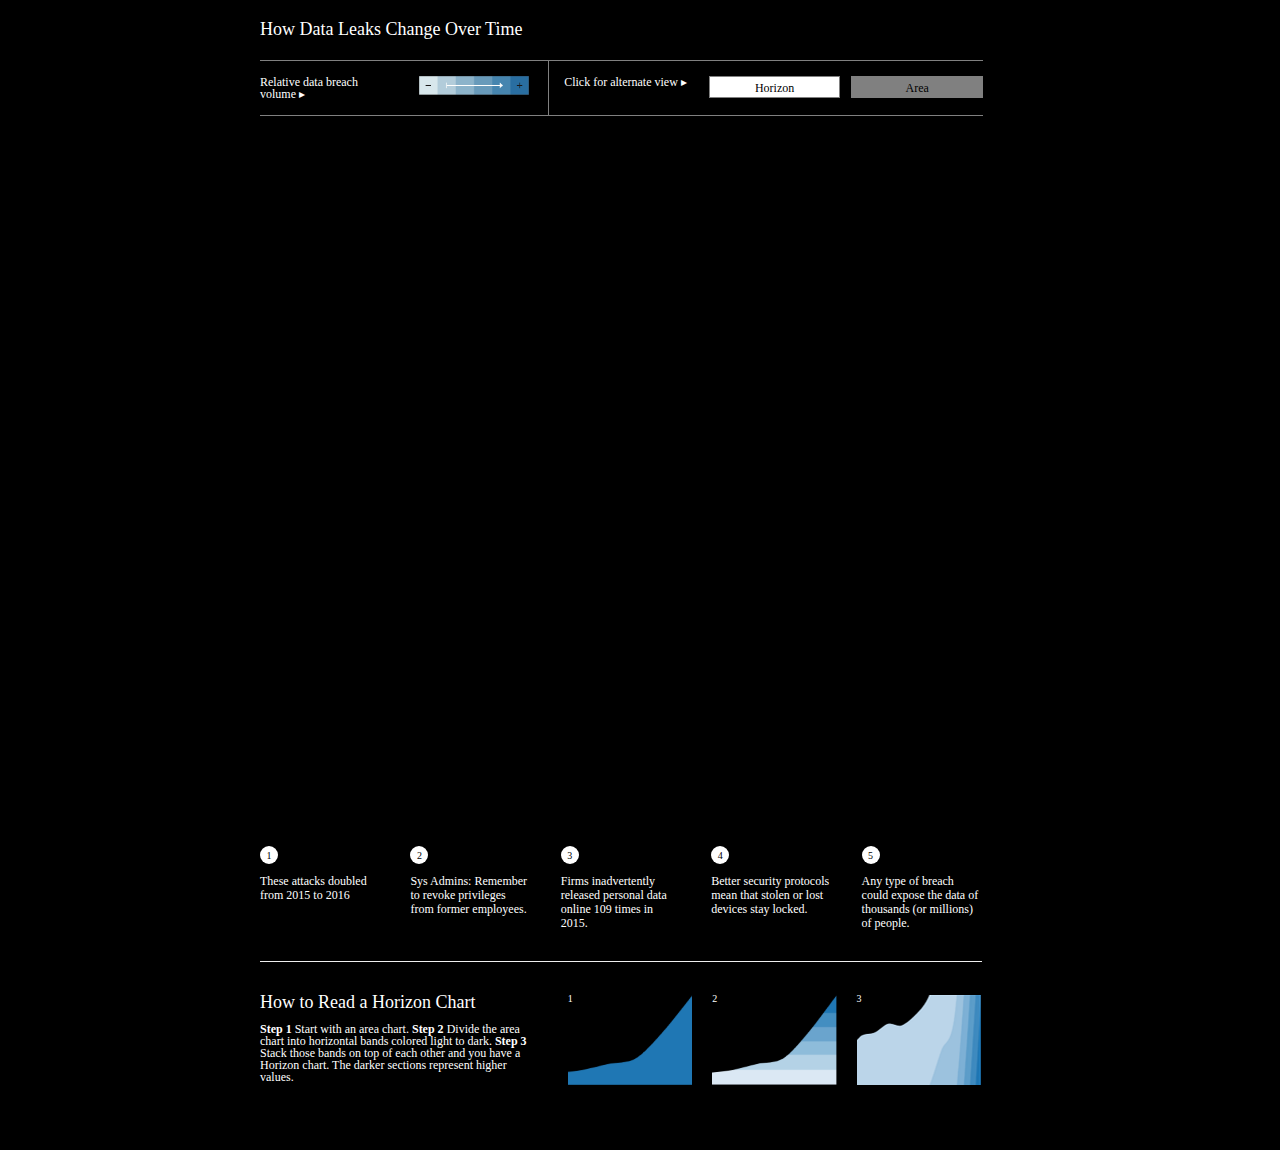
<file: index.html>
<!DOCTYPE html>
<html xmlns="http://www.w3.org/1999/xhtml" xml:lang="en" lang="en">
<!-- TODO: Ask about lowercase fonts -->
<head>
    <title>WIRED | Data Leaks</title>
    <link rel="stylesheet" type="text/css" href="css/bootstrap-light.css">
    <link rel="stylesheet" type="text/css" href="css/style.css">
    <meta charset="utf-8">
    <meta name="author" content="Danielle Carrick">
    <meta name="viewport" content="width=device-width, initial-scale=1">
</head>

<body>
    <script src="//d3js.org/d3.v3.min.js"></script>
    <script src="horizon.js?0.0.1"></script>
    <div id="wrapper">
        <div class="container-fluid">
            <div class="row">
                <div class="col-xs-12">
                    <h3 style="text-align: left;">How Data Leaks Change Over Time</h3>
                </div>
            </div>
            <div class="row top-section">
                <div class="col-5x-2 col-xs-12 rightBorder top-underlying">
                    <div class="col-sm-6 col-xs-4" style="padding-left: 0;">
                        <p>Relative data breach volume&nbsp;&#9656;</p>
                    </div>
                    <div class="col-sm-6 col-xs-8">
                        <img src="img/legend.png" width="110px">
                    </div>
                </div>
                <div class="col-5x-3 col-xs-12 top-underlying remove-padding-right">
                    <div class="col-xs-4 mobile--padding0 remove-padding-right">
                        <p>Click for alternate view&nbsp;&#9656;</p>
                    </div>
                    <div class="col-xs-8 remove-padding-right">
                        <span id="horizon-bands">
                    <button class="area">Area</button>
                    <button class="horizon selected">Horizon</button>

                </span>
                    </div>
                </div>
            </div>
        </div>
        <div id="visual-container">
            <div id="long-axis"></div>
            <div id="horizon-chart">
                <!--  <div id="chart-container"></div> -->
            </div>
        </div>
        <div class="row annotations-container">
            <div class="col-sm-legend col-xs-legend">
                <div class="annotation">
                    <span> 1</span>
                    <p><a href='https://www.wired.com/story/netflix-phishing-scam/?mbid=graphic_cybersecurity' target='_parent'>These attacks doubled from 2015 to 2016</a></p>
                </div>
            </div>
            <div class="col-sm-legend col-xs-legend">
                <div class="annotation">
                    <span>2</span>
                    <p><a href='https://www.wired.com/story/hbo-hacks-game-of-thrones/?mbid=graphic_cybersecurity' target='_parent'>Sys Admins: Remember to revoke privileges from former employees.</a></p>
                </div>
            </div>
            <div class="col-sm-legend col-xs-legend">
                <div class="annotation">
                    <span>3</span>
                    <p><a href='https://www.wired.com/2009/07/health-breaches/?mbid=graphic_cybersecurity' target='_parent'>Firms inadvertently released personal data online 109 times in 2015.</a></p>
                </div>
            </div>
            <div class="col-sm-legend col-xs-legend">
                <div class="annotation">
                    <span>4</span>
                    <p><a href='https://www.wired.com/2010/04/iphone-finder/?mbid=graphic_cybersecurity' target='_parent'>Better security protocols mean that stolen or lost devices stay locked.</a></p>
                </div>
            </div>
            <div class="col-sm-legend col-xs-legend">
                <div class="annotation">
                    <span>5</span>
                    <p><a href='https://www.wired.com/2017/03/protect-icloud-account-juuuuust-case/?mbid=graphic_cybersecurity' target='_parent'>Any type of breach could expose the data of thousands (or millions) of people.</a></p>
                </div>
            </div>
           
        </div>
        <div class="row legend-container">
             <hr class="col-12">
            <div class="col-5x-2 col-xs-12 " style="padding-left: 0;">
                <h3>How to Read a Horizon Chart</h3>
                <p style="margin: 9px 0px 0px 0px;
                            vertical-align: bottom;">
                    <strong style="font-family: OTSolidRegular;">Step 1</strong> Start with an area chart. <strong style="font-family: OTSolidRegular;">Step 2</strong> Divide the area chart into horizontal bands colored light to dark.
                    <strong style="font-family: OTSolidRegular;">Step 3</strong> Stack those bands on top of each other and you have a Horizon chart. The darker sections represent higher values.</p>
            </div>
            <div class="col-5x col-xs-4 mobile--hide" style="margin-left: -6px">
                <img class="legendPic" src="img/Legend_Step1.png">
                <div class="legendNum">1</div>
            </div>
            <div class="col-5x col-xs-4 mobile--hide">
                <img class="legendPic" src="img/Legend_Step2.png">
                <div class="legendNum">2</div>
            </div>
            <div class="col-5x col-xs-4 mobile--hide">
                <img class="legendPic" src="img/Legend_Step3.png">
                <div class="legendNum">3</div>
            </div>
        </div>
    </div>
    <script src="main.js"></script>
</body>

</html>
</file>
<file: css/style.css>
hr {
        clear: both;
    }

    p {
        line-height: 1;
        -webkit-font-smoothing: antialiased;
        -moz-osx-font-smoothing: grayscale;
    }

    text {
        text-rendering: geometricPrecision;
    }

    body {
        background-color: black;
        font-family: OTSolidRegular;
        max-height: 1200px;
        color: white;
    }

    h3 {
        font-family: BrandonBold;
        font-size: 18px;
    }

    .top-section {
        font-size: 12px;
        text-align: left;
        margin: 10px 42px 0px 5px;
        line-height: 1;
        border-bottom: 1px solid grey;
        border-top: 1px solid grey;
    }

    .top-underlying {
        padding: 0;
        padding-top: 15px;
        padding-bottom: 5px;
    }

    .col-sm-legend2 {
        width: 19.4444444444%;
        padding: 0px;
    }

    #horizon-bands {
        /* float: right;*/
    }

    button {
        background-color: grey;
        border: 1px solid grey;
        color: black;
        font-family: OTSolidRegular;
        cursor: pointer;
        border-radius: 0px;
        float: right;
        height: 22px;
        padding: 3px;
        width: 48%;
        padding-top: 5px;
    }

    button.area {
        margin-left: 4%;
    }

    button.horion {}

    button:hover {
        background-color: white;
    }

    .remove-padding {
        padding: 0px;
    }

    .remove-padding-right {
        padding-right: 0px;
    }

    .selected {
        background-color: white;
        outline: none
    }

    .container-fluid h3 {
        margin-left: 5px;
    }

    .rightBorder {
        border-right: 1px solid grey;
    }

    img.legendPic {
        width: 100%;
        margin-top: 20px;
        padding: 0px 10px 10px 10px;
        position: absolute;
        top: 2px;
        height: 100px;
    }

    .legendNum {
        position: absolute;
        top: 19px;
        left: 25px;
        font-family: OTSolidRegular;
        font-size: 10px;
    }

    #wrapper {
        position: relative;
        max-width: 800px;
        height: 1150px;
        overflow: hidden;
        text-align: center;
        margin: 0 auto;
    }

    #visual-container {
        position: relative;
        margin-top: 70px;
        height: 650px;
    }

    #long-axis {
        position: absolute;
        margin-top: -30px;
    }

    #horizon-chart {
        position: absolute;
        z-index: 9999;
    }

    #horizon-controls button {
        text-align: center;
    }

    .axis {
        fill: white;
        font-size: 11px;
        shape-rendering: crispEdges;
    }

    .x-axis {
        position: absolute;
        font-family: OTSolidRegular;
    }

    g.annotation-circles {
        pointer-events: none;
    }

    .y-axis {
        font-family: OTSolidLight;
    }

    .tick line {
        stroke-width: 1;
        stroke: grey;
        shape-rendering: crispEdges;
    }

    #long-axis .tick text {
        font-size: 12px;
    }

    .domain {
        display: none;
    }

    .title-bg {
        fill: black;
        padding: 4px;
        height: 18px;
    }

    .titles {
        fill: white;
        color: white;
        font-size: 11px;
        font-family: ProximaNova;
    }

    .tooltip {
        color: white;
        position: absolute;
    }

    .tooltip-text {
        font-size: 11px;
        shape-rendering: crispEdges;
        font-family: OTSolidBold;
        pointer-events: none;
    }

    .legend {
        font-family: ProximaNova;
        text-align: left;
        color: white;
    }

    #legend-chart .tooltip-container {
        display: none;
    }

    #legend-container {
        margin-right: -70px;
        margin-top: 87px;
    }

    p.legend-title {
        font-family: OTSolidRegular;
    }

    .last {
        display: block;
        margin-top: 20px;
    }

    .legend-container {
        margin: 10px 58px 10px 20px;
    }

    .annotations-container {
        margin: 10px 43px 3px 5px;
    }

    .annotations-container .col-5x {
        padding: 0 10px 0 0;
        margin-bottom: 15px;
    }

    .annotation a:hover {
        text-decoration: underline;
    }

    .annotation {
        text-align: left;
    }

    .annotation span {
        display: block;
        text-align: center;
        border-radius: 50%;
        width: 18px;
        height: 18px;
        background-color: white;
        padding-top: 3px;
        font-size: 10px;
        color: black;
    }


    .annotation a,
    .legend-container {
        font-size: 12px;
        text-decoration: none;
        color: white;
        font-family: ProximaNova;
        text-align: left;
    }

    .annotation p {
        margin-top: 10px;
    }

    .annotation-circles text {
        font-size: 10px;
    }

    @font-face {
        font-family: OTSolidLight;
        src: url(https://static.wired.com/projects/data-leaks/font/oxidesolidot-light-webfont.ttf);
    }

    @font-face {
        font-family: OTSolidRegular;
        src: url(https://static.wired.com/projects/data-leaks/font/oxidesolidot-webfont.ttf);
    }

    @font-face {
        font-family: OTSolidBold;
        src: url(https://static.wired.com/projects/data-leaks/font/oxidesolidot-bold-webfont.ttf);
    }

    @font-face {
        font-family: BrandonBold;
        src: url(https://static.wired.com/projects/data-leaks/font/brandontext-bold-webfont.ttf);
    }

    @font-face {
        font-family: ProximaNova;
        src: url(https://static.wired.com/projects/data-leaks/font/ProximaNova-Regular.otf);
    }
    /* Classes for 5 column grid */

    .col-5x {
        width: 20%;
        padding-left: 15px;
        padding-right: 15px;
    }

    .col-sm-legend {
        width: 20%;
        padding-left: 15px;
        padding-right: 15px;
    }

    .col-5x,
    .col-sm-legend,
    .col-5x-2 {
        float: left;
    }

    .col-5x-2 {
        width: 40%;
    }

    .col-5x-3 {
        width: 60%;
    }

    .top-section img {
        right: 15px;
        top: 2px;
        image-rendering: -webkit-optimize-contrast;
    }
    /** MEDIA STYLES ***/

    @media (max-width: 768px) {
        /* Ipad */
        .rightBorder {
            border-right: 0px solid grey;
            margin-bottom: -10px;
        }
        .col-5x-2,
        .col-5x-3 {
            width: 100%;
        }

        .mobile--hide {
            display: none;
        }

          .tooltip-text {
            font-size: 10px;
        }

        .mobile--padding0 {
            padding-left: 0px;
        }

        .top-section {
            padding-bottom: 10px;
        }
    }

    @media (max-width: 500px) {

        #long-axis .tick text,
        .axis {
            font-size: 9px;
        }

        .tooltip-text {
            font-size: 10px;
        }

        img {
            width: 110px;
        }

        .top-section {
            margin-right: 0px;
            margin-left: 0px;
            font-size: 10px;
            padding-bottom: 0px;
        }

        #visual-container,
        #horizon-chart {
            margin-left: 20px;
        }

        #visual-container {
            margin-top: 50px;
        }

        .annotations-container,
        .legend-container {
            margin: 20px;
            margin-top: 0;
            margin-left: 36px;
        }

        .legend-container {
            margin-top: -40px;
        }

        .annotation p {
            margin-top: -20px;
            margin-left: 25px;
            margin-bottom: 20px;
        }

        .col-sm-legend {
            width: 100%;
            float: left;
            padding: 0px;
        }

        h3 {
            font-size: 14px;
        }
    }

    @-moz-document url-prefix() {
        #chart-container svg {
            padding-top: 5px;
            margin-top: -10px;
        }
    }
</file>
